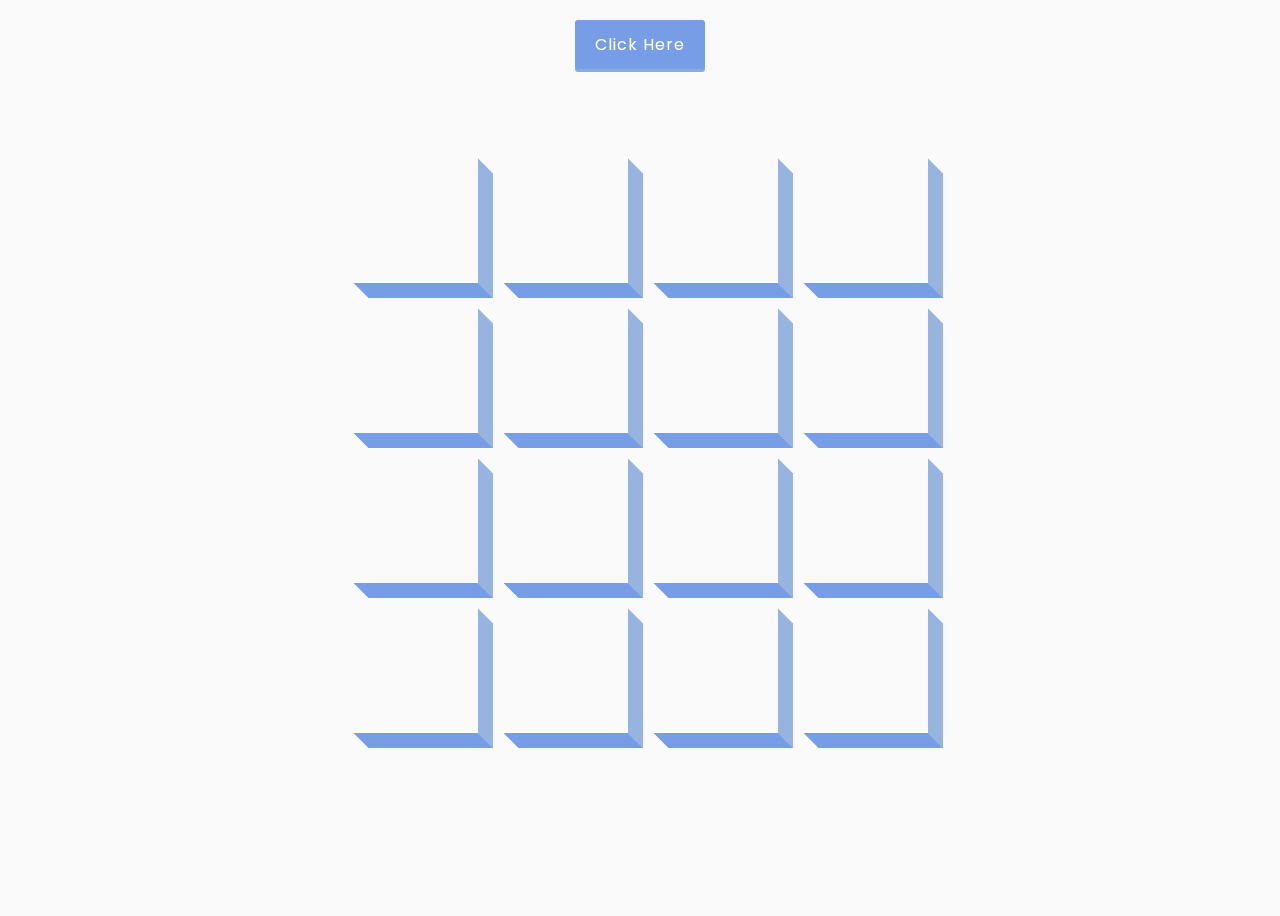
<file: 3d-background-boxes/index.html>
<!DOCTYPE html>
<html lang="en">
<head>
    <meta charset="UTF-8">
    <meta name="viewport" content="width=device-width, initial-scale=1.0">
<!--</link rel="stylesheet" href="https://cdnjs.cloudflare.com/ajax/libs/font-awesome/5.15.1/css/all.min.css" integrity="sha512-+4zCK9k+qNFUR5X+cKL9EIR+ZOhtIloNl9GIKS57V1MyNsYpYcUrUeQc9vNfzsWfV28IaLL3i96P9sdNyeRssA==" crossorigin="anonymous" />-->
    <link rel="stylesheet" href="style.css">
    <title>3D Boxes Background</title>
</head>
<body>
    <button id="btn" class="magic">Click Here</button>
    <div id="boxes" class="boxes big"></div>
    <script src="script.js"></script>    
</body>
</html>
</file>
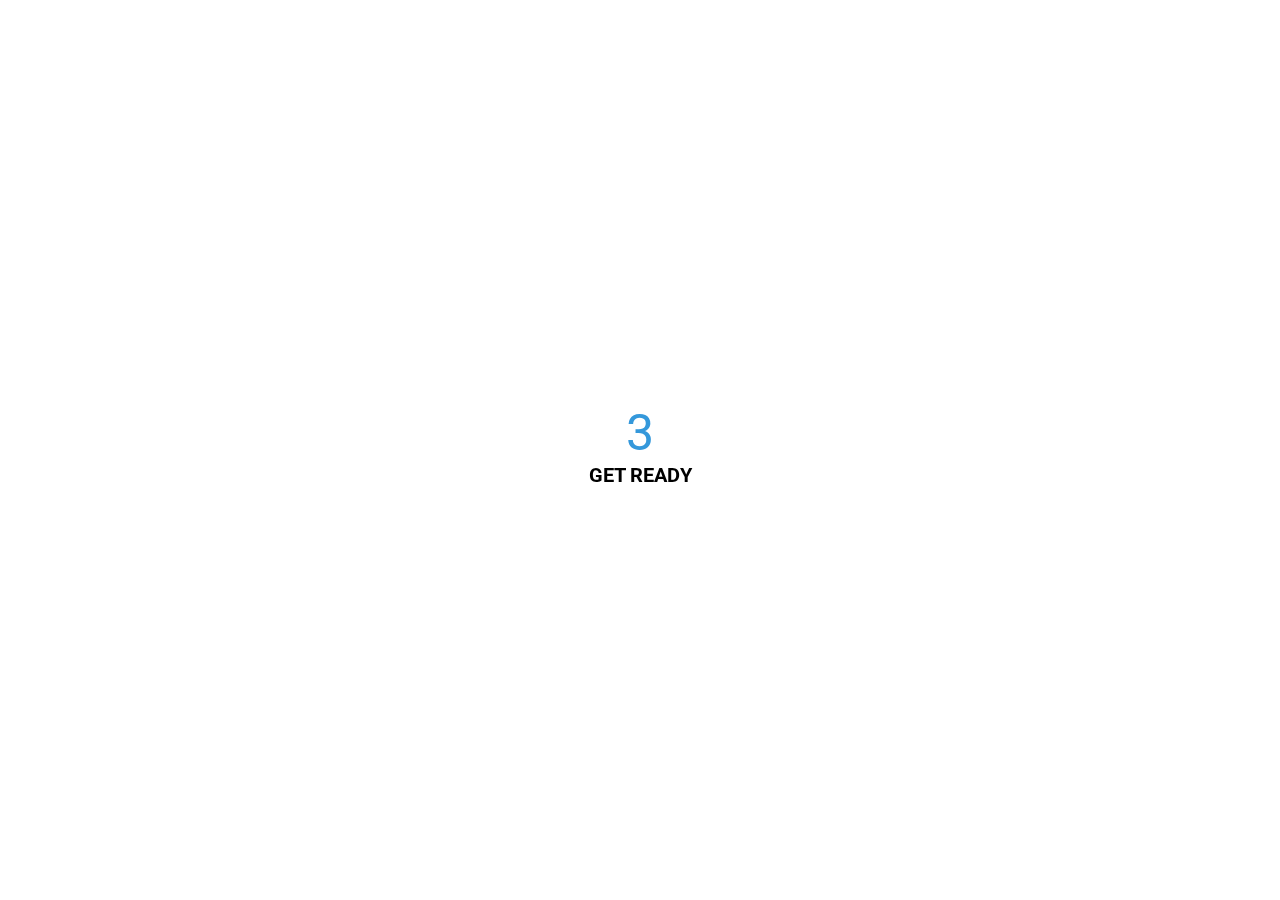
<file: animated-countdown/index.html>
<!DOCTYPE html>
<html lang="en">
<head>
    <meta charset="UTF-8">
    <meta name="viewport" content="width=device-width, initial-scale=1.0">
<!--</link rel="stylesheet" href="https://cdnjs.cloudflare.com/ajax/libs/font-awesome/5.15.1/css/all.min.css" integrity="sha512-+4zCK9k+qNFUR5X+cKL9EIR+ZOhtIloNl9GIKS57V1MyNsYpYcUrUeQc9vNfzsWfV28IaLL3i96P9sdNyeRssA==" crossorigin="anonymous" />-->
    <link rel="stylesheet" href="style.css">
    <title>Animated Countdown</title>
</head>
<body>
    <div class="counter">
        <div class="nums">
            <span class="in">3</span>
            <span>2</span>
            <span>1</span>
            <span>0</span>
        </div>
        <h4>Get Ready</h4>
    </div>
    <div class="final">
        <h1>GO</h1> 
        <button id="replay">Replay</button>
    </div>
    <script src="script.js"></script>    
</body>
</html>
</file>
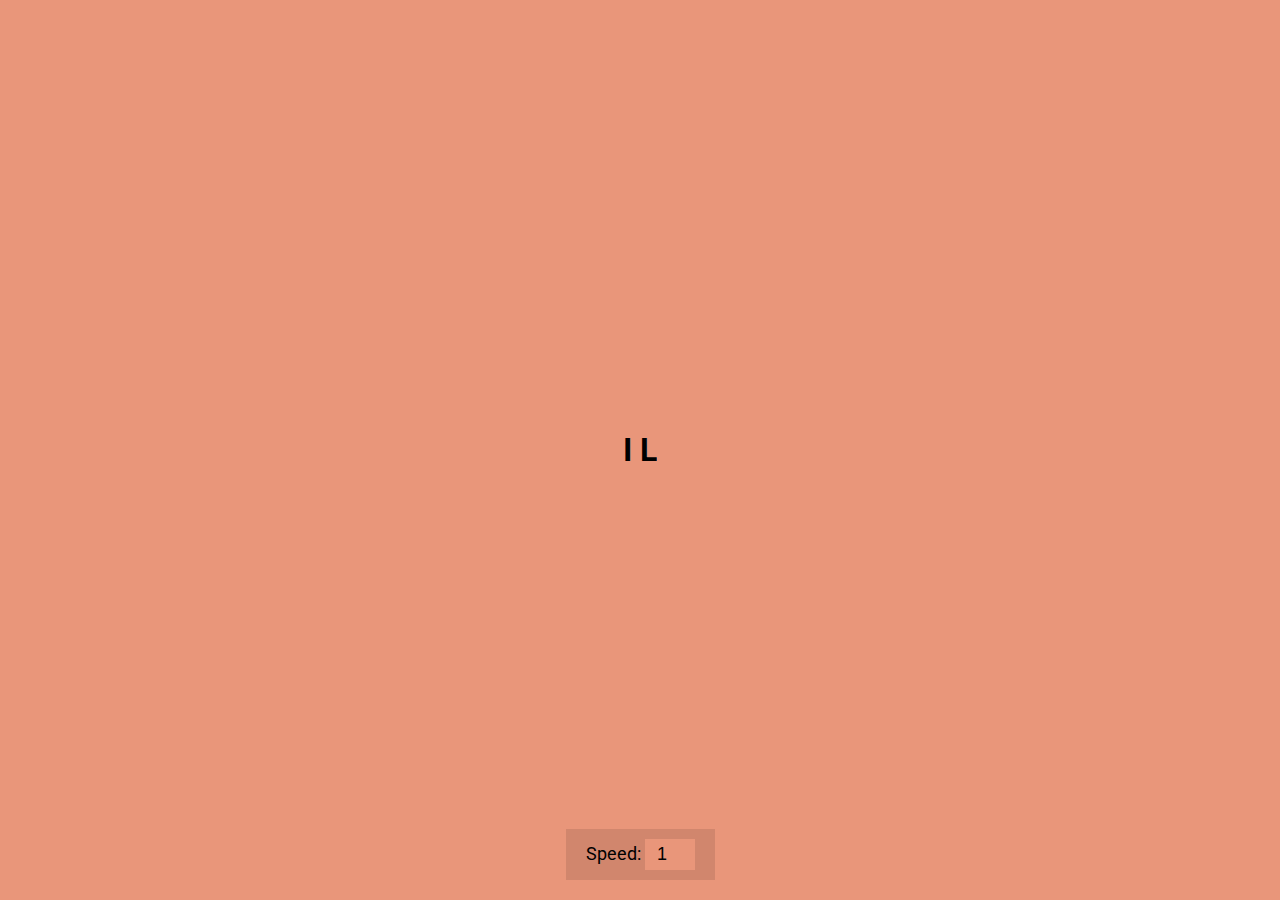
<file: auto-text-effect/index.html>
<!DOCTYPE html>
<html lang="en">
<head>
    <meta charset="UTF-8">
    <meta name="viewport" content="width=device-width, initial-scale=1.0">
<!--</link rel="stylesheet" href="https://cdnjs.cloudflare.com/ajax/libs/font-awesome/5.15.1/css/all.min.css" integrity="sha512-+4zCK9k+qNFUR5X+cKL9EIR+ZOhtIloNl9GIKS57V1MyNsYpYcUrUeQc9vNfzsWfV28IaLL3i96P9sdNyeRssA==" crossorigin="anonymous" />-->
    <link rel="stylesheet" href="style.css">
    <title>Auto Text Effect</title>
</head>
<body>
    <h1 id="text"></h1>

    <div>
        <label for="speed">Speed:</label>
        <input type="number" name="speed" id="speed" value="1" min="1" max="7" step="1">
    </div>
    <script src="script.js"></script>    
</body>
</html>
</file>
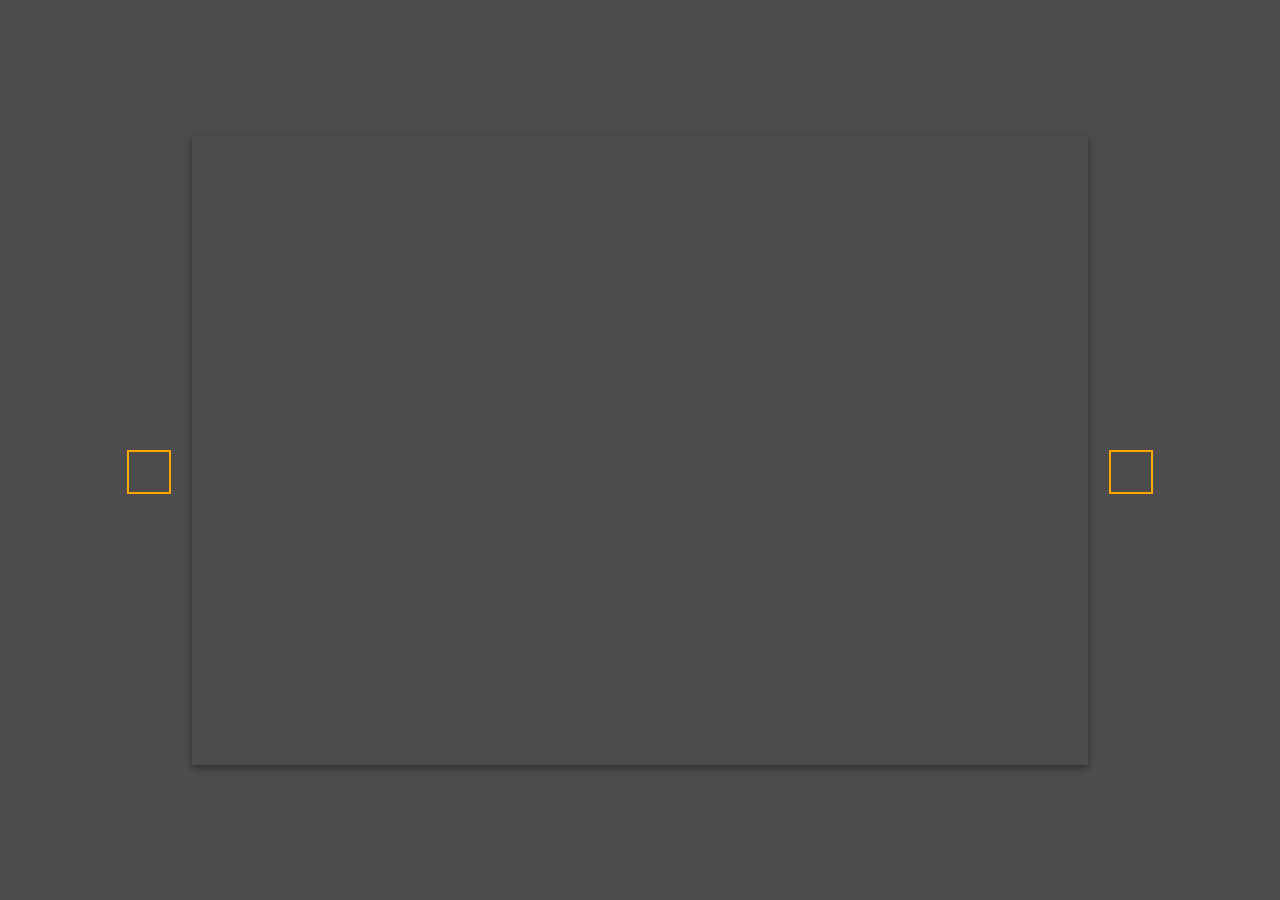
<file: background-slider/index.html>
<!DOCTYPE html>
<html lang="en">
<head>
    <meta charset="UTF-8">
    <meta name="viewport" content="width=device-width, initial-scale=1.0">
<link rel="stylesheet" href="https://cdnjs.cloudflare.com/ajax/libs/font-awesome/5.15.1/css/all.min.css" integrity="sha512-+4zCK9k+qNFUR5X+cKL9EIR+ZOhtIloNl9GIKS57V1MyNsYpYcUrUeQc9vNfzsWfV28IaLL3i96P9sdNyeRssA==" crossorigin="anonymous" />
    <link rel="stylesheet" href="style.css">
    <title>Background Slider</title>
</head>
<body>
    <div class="slider-container">
        <div class="slide active" style="background-image: url('https://images.unsplash.com/photo-1458229865435-7cbe781270e4?ixlib=rb-1.2.1&ixid=MXwxMjA3fDB8MHxwaG90by1wYWdlfHx8fGVufDB8fHw%3D&auto=format&fit=crop&w=1350&q=80');"></div>
        <div class="slide" style="background-image: url('https://images.unsplash.com/photo-1476293889456-abfb7492a29f?ixlib=rb-1.2.1&ixid=MXwxMjA3fDB8MHxwaG90by1wYWdlfHx8fGVufDB8fHw%3D&auto=format&fit=crop&w=750&q=80');"></div>
        <div class="slide" style="background-image: url('https://images.unsplash.com/photo-1428992858642-0908d119bd3e?ixlib=rb-1.2.1&ixid=MXwxMjA3fDB8MHxwaG90by1wYWdlfHx8fGVufDB8fHw%3D&auto=format&fit=crop&w=1334&q=80');"></div>
        <div class="slide" style="background-image: url('https://images.unsplash.com/photo-1438927544140-ca5e72fcd6c2?ixlib=rb-1.2.1&ixid=MXwxMjA3fDB8MHxwaG90by1wYWdlfHx8fGVufDB8fHw%3D&auto=format&fit=crop&w=1353&q=80');"></div>
        <div class="slide" style="background-image: url('https://images.unsplash.com/photo-1429979787503-f2d7d20550c8?ixid=MXwxMjA3fDB8MHxwaG90by1wYWdlfHx8fGVufDB8fHw%3D&ixlib=rb-1.2.1&auto=format&fit=crop&w=862&q=80');"></div>
        
        <button class="arrow left-arrow" id="left">
            <i class="fas fa-arrow-left"></i>
        </button>

        <button class="arrow right-arrow" id="right">
            <i class="fas fa-arrow-right"></i>
        </button>
    </div> 
    <script src="script.js"></script>    
</body>
</html>
</file>
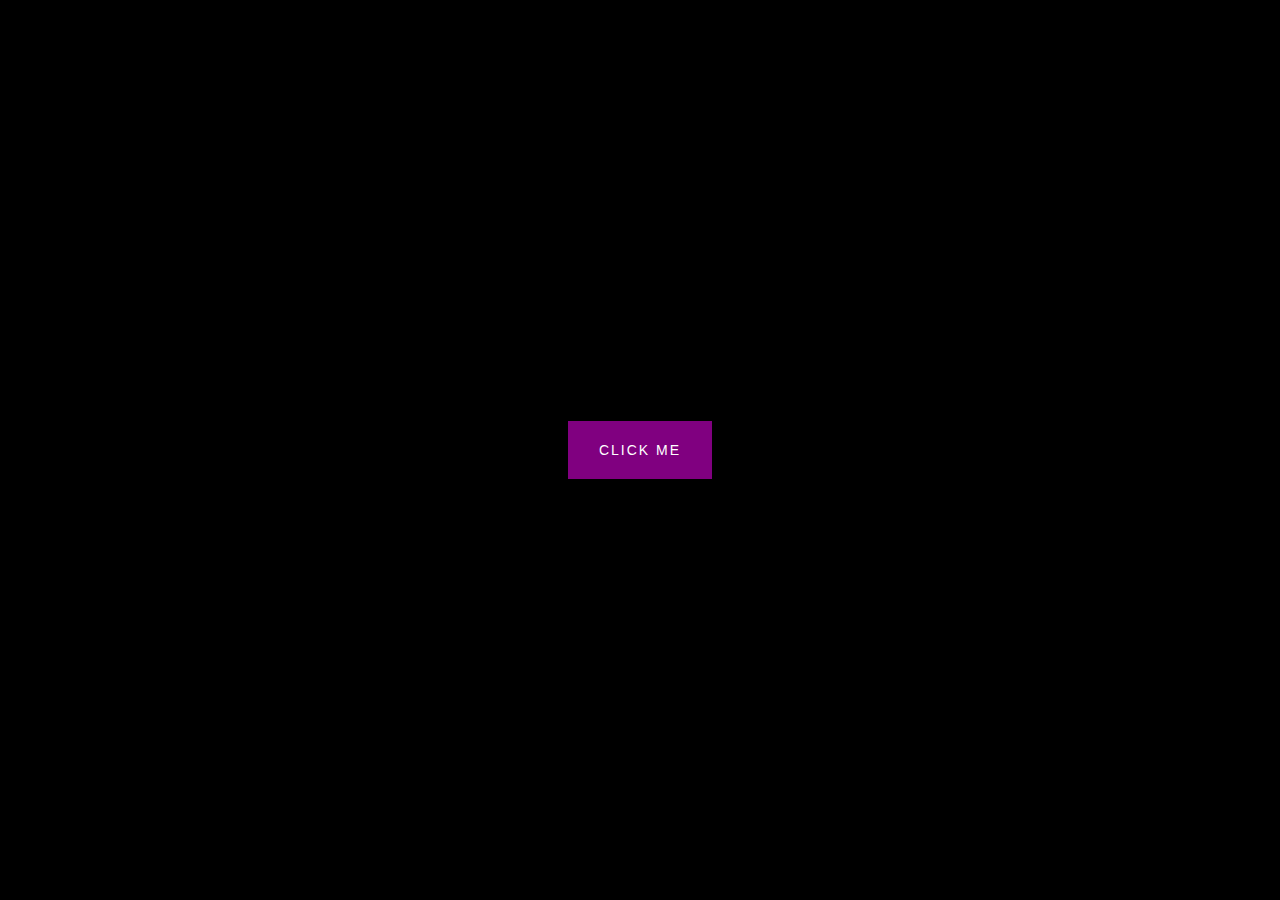
<file: button-ripple-effect/index.html>
<!DOCTYPE html>
<html lang="en">
<head>
    <meta charset="UTF-8">
    <meta name="viewport" content="width=device-width, initial-scale=1.0">
<!--</link rel="stylesheet" href="https://cdnjs.cloudflare.com/ajax/libs/font-awesome/5.15.1/css/all.min.css" integrity="sha512-+4zCK9k+qNFUR5X+cKL9EIR+ZOhtIloNl9GIKS57V1MyNsYpYcUrUeQc9vNfzsWfV28IaLL3i96P9sdNyeRssA==" crossorigin="anonymous" />-->
    <link rel="stylesheet" href="style.css">
    <title>Button Ripple Effect</title>
</head>
<body>
    <button class="ripple">Click Me</button>
    <script src="script.js"></script>    
</body>
</html>
</file>
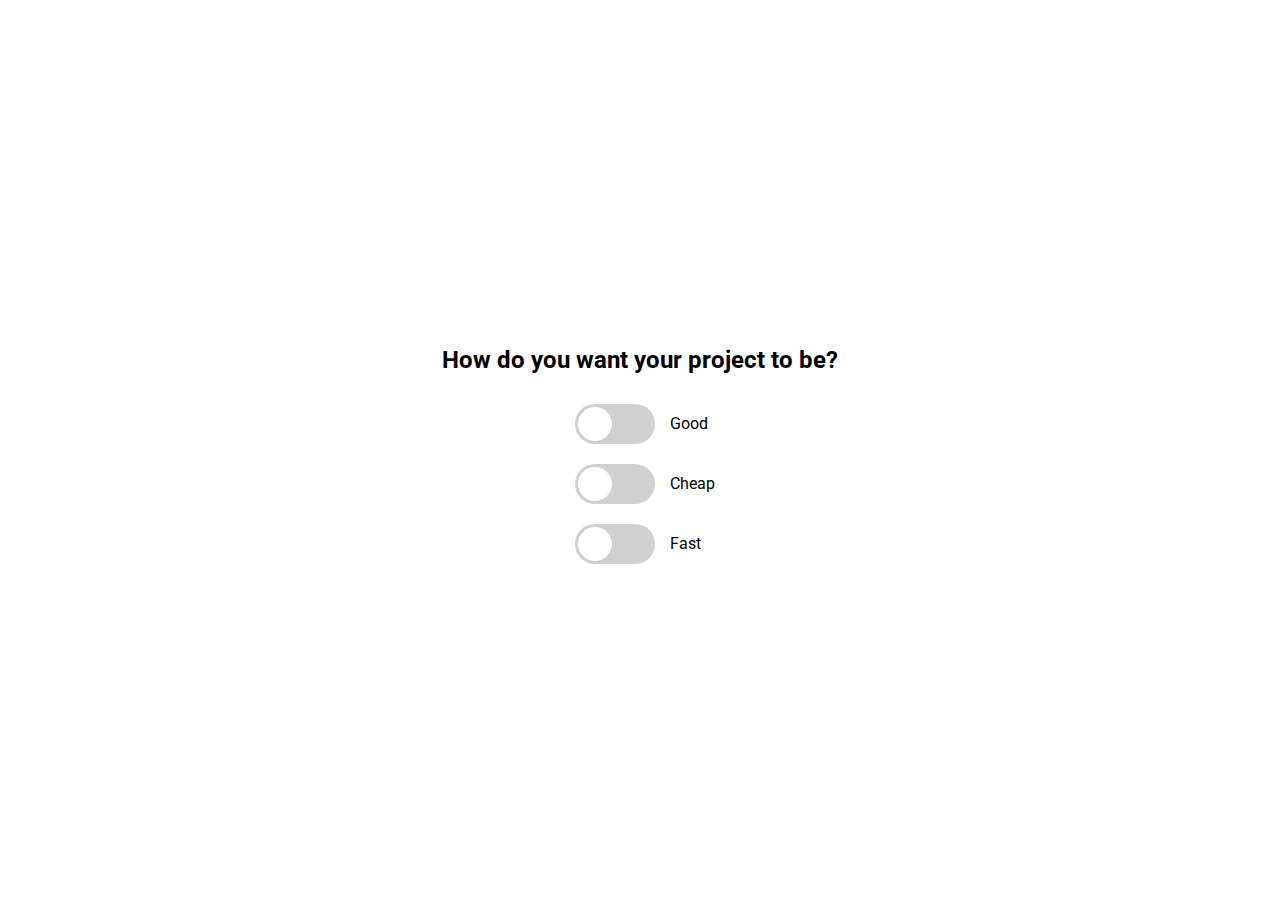
<file: checkboxes/index.html>
<!DOCTYPE html>
<html lang="en">
  <head>
    <meta charset="UTF-8" />
    <meta name="viewport" content="width=device-width, initial-scale=1.0" />
    <link rel="stylesheet" href="style.css" />
    <title>Good, Cheap, Fast</title>
  </head>
  <body>
    <h2>How do you want your project to be?</h2>
    <div class="toggle-container">
      <input type="checkbox" id="good" class="toggle">
      <label for="good" class="label">
        <div class="ball"></div>
      </label>
      <span>Good</span>
    </div>

    <div class="toggle-container">
      <input type="checkbox" id="cheap" class="toggle">
      <label for="cheap" class="label">
        <div class="ball"></div>
      </label>
      <span>Cheap</span>
    </div>

    <div class="toggle-container">
      <input type="checkbox" id="fast" class="toggle">
      <label for="fast" class="label">
        <div class="ball"></div>
      </label>
      <span>Fast</span>
    </div>
    <script src="script.js"></script>
  </body>
</html>
</file>
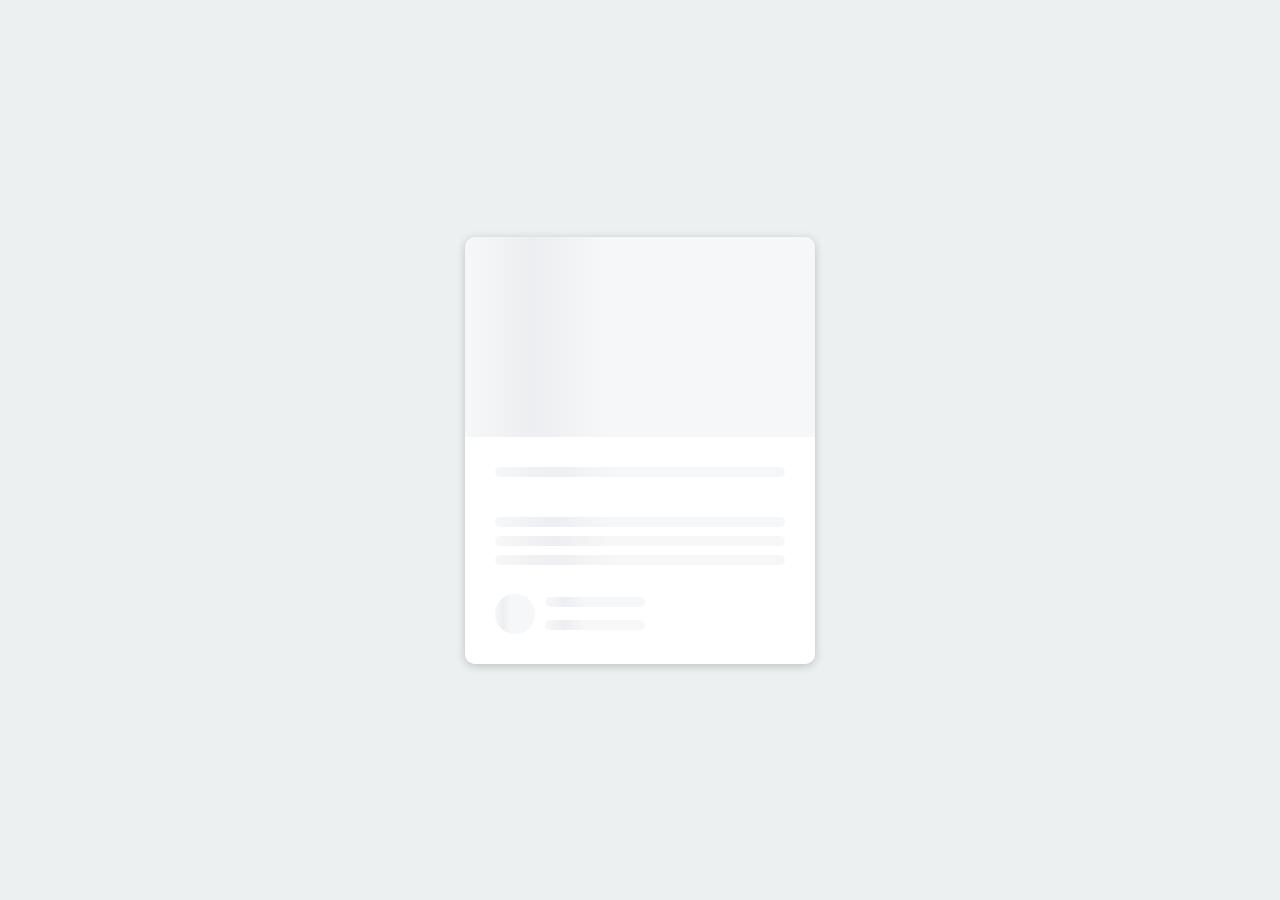
<file: content-placeholder/index.html>
<!DOCTYPE html>
<html lang="en">
<head>
    <meta charset="UTF-8">
    <meta name="viewport" content="width=device-width, initial-scale=1.0">
<!--</link rel="stylesheet" href="https://cdnjs.cloudflare.com/ajax/libs/font-awesome/5.15.1/css/all.min.css" integrity="sha512-+4zCK9k+qNFUR5X+cKL9EIR+ZOhtIloNl9GIKS57V1MyNsYpYcUrUeQc9vNfzsWfV28IaLL3i96P9sdNyeRssA==" crossorigin="anonymous" />-->
    <link rel="stylesheet" href="style.css">
    <title>Content Placeholder</title>
</head>
<body>
    <div class="card">
        <div class="card-header animated-bg" id="header">&nbsp;</div>
        <div class="card-content">
            <h3 class="card-title animated-bg animated-bg-text" id="title">&nbsp;</h3>
            <p class="card-excerpt" id="excerpt">
                &nbsp;
                <span class="animated-bg animated-bg-text">&nbsp;</span>
                <span class="animated-bg animated-bg-text">&nbsp;</span>
                <span class="animated-bg animated-bg-text">&nbsp;</span>
            </p>
            <div class="author">
                <div class="profile-img animated-bg" id="profile_img">
                    &nbsp;
                </div>
                <div class="author-info">
                    <strong class="animated-bg animated-bg-text" id="name">&nbsp;</strong>
                    <small class="animated-bg animated-bg-text" id="date">&nbsp;</small>

                </div>
            </div>
        </div>
    </div>
    
    <script src="script.js"></script>    
</body>
</html>
</file>
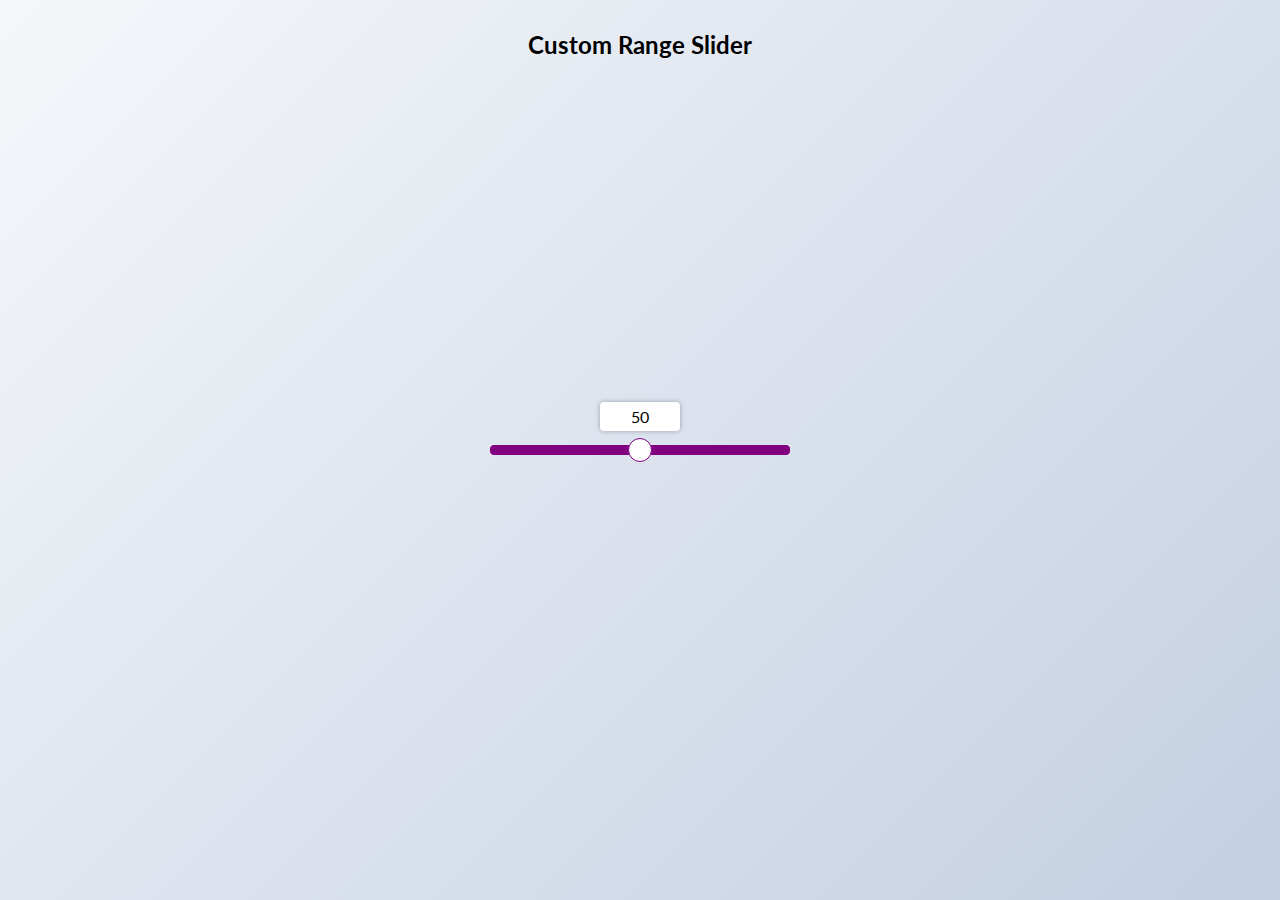
<file: custom-range-slider/index.html>
<!DOCTYPE html>
<html lang="en">
<head>
    <meta charset="UTF-8">
    <meta name="viewport" content="width=device-width, initial-scale=1.0">
<!--</link rel="stylesheet" href="https://cdnjs.cloudflare.com/ajax/libs/font-awesome/5.15.1/css/all.min.css" integrity="sha512-+4zCK9k+qNFUR5X+cKL9EIR+ZOhtIloNl9GIKS57V1MyNsYpYcUrUeQc9vNfzsWfV28IaLL3i96P9sdNyeRssA==" crossorigin="anonymous" />-->
    <link rel="stylesheet" href="style.css">
    <title>Custom Range Slider</title>
</head>
<body>
    <h2>Custom Range Slider</h2>
    <div class="range-container">
        <input type="range" id="range" min="0" max="100">
        <label for="range">50</label>
    </div>

    <script src="script.js"></script>    
</body>
</html>
</file>
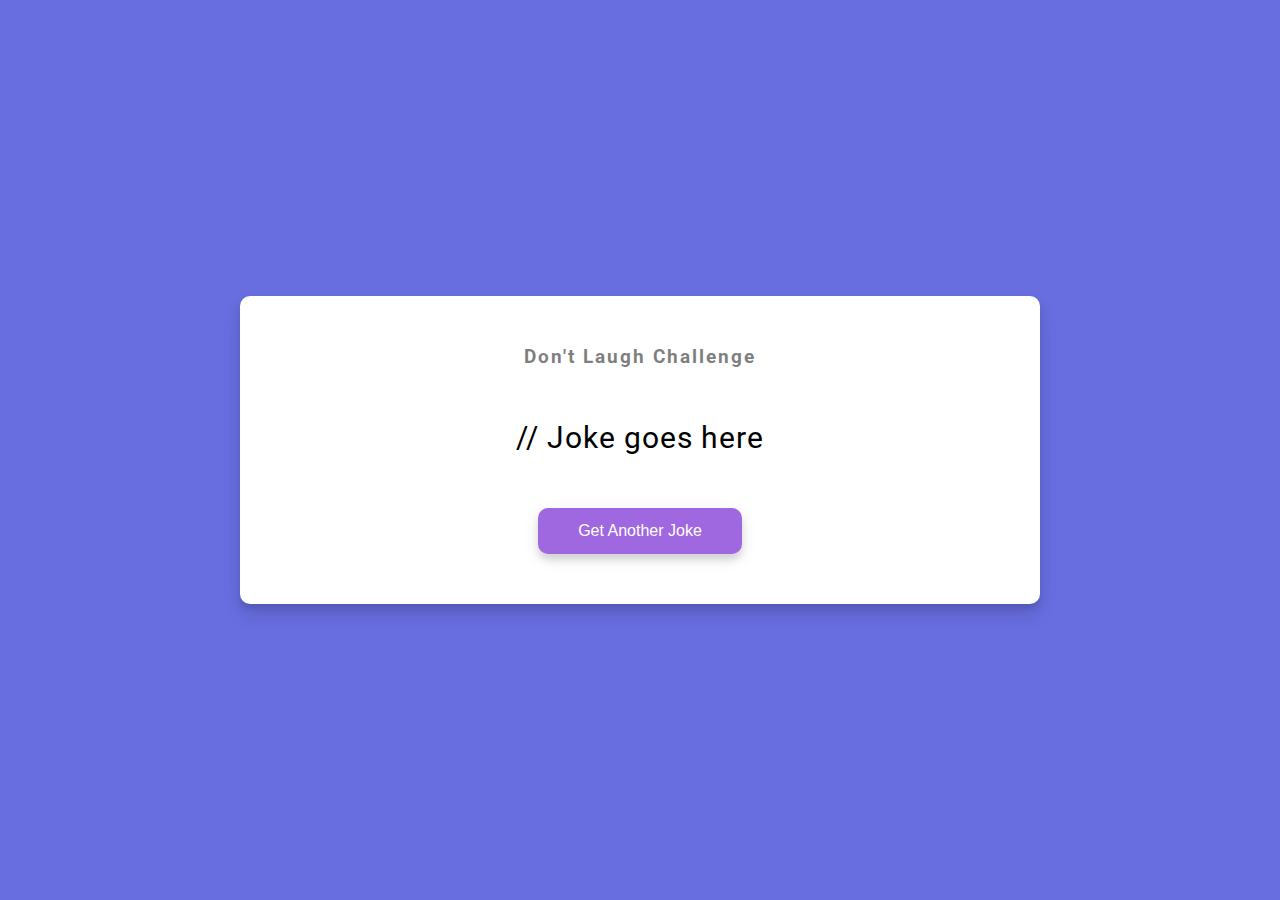
<file: dad-jokes/index.html>
<!DOCTYPE html>
<html lang="en">
<head>
    <meta charset="UTF-8">
    <meta name="viewport" content="width=device-width, initial-scale=1.0">
<!--</link rel="stylesheet" href="https://cdnjs.cloudflare.com/ajax/libs/font-awesome/5.15.1/css/all.min.css" integrity="sha512-+4zCK9k+qNFUR5X+cKL9EIR+ZOhtIloNl9GIKS57V1MyNsYpYcUrUeQc9vNfzsWfV28IaLL3i96P9sdNyeRssA==" crossorigin="anonymous" />-->
    <link rel="stylesheet" href="style.css">
    <title>Dad Jokes</title>
</head>
<body>
    <div class="container">
        <h3>Don't Laugh Challenge</h3>
        <div id="joke" class="joke"> // Joke goes here</div>
        <button id="jokeBtn" class="btn">Get Another Joke</button>
    </div>
    <script src="script.js"></script>    
</body>
</html>
</file>
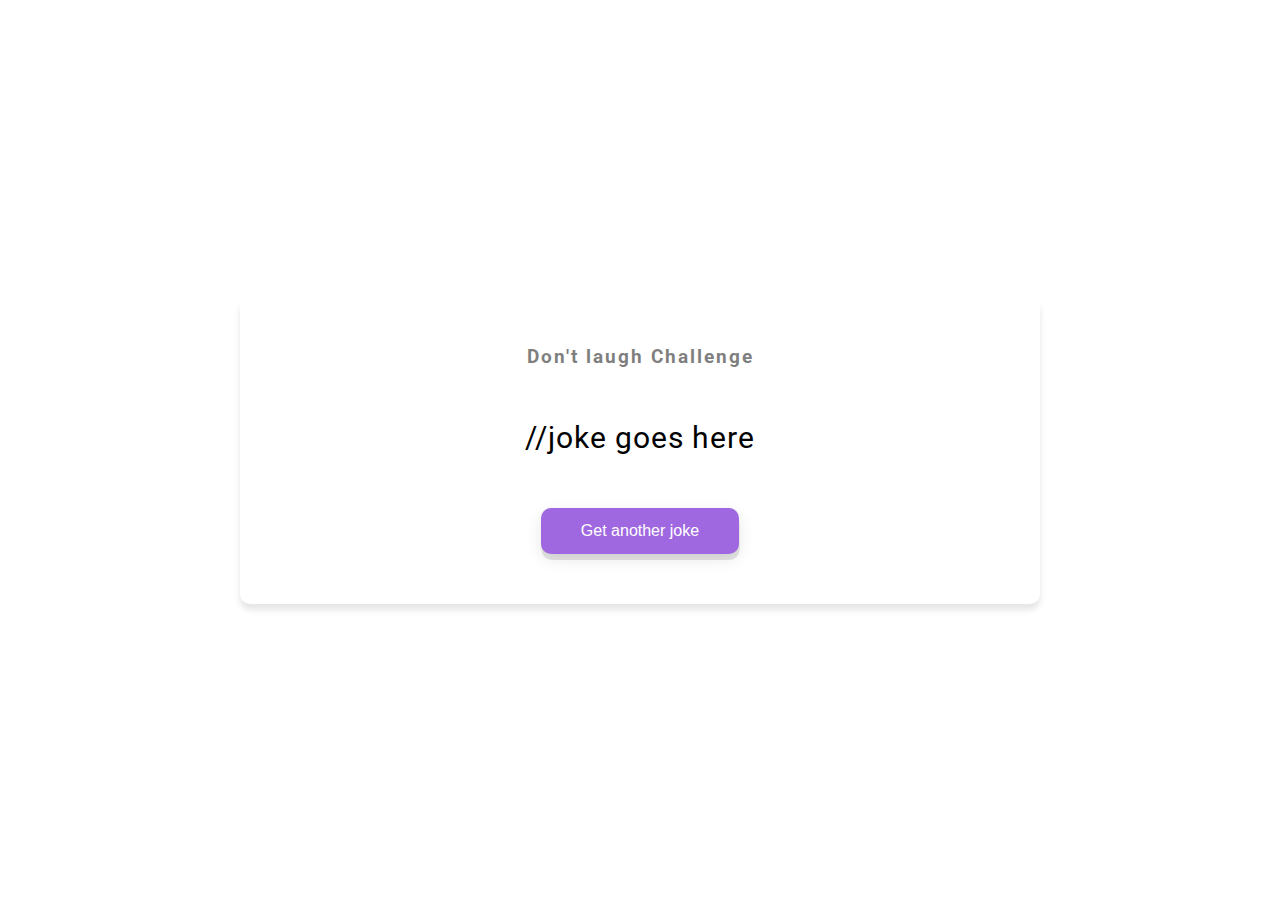
<file: daddy jokes/index.html>
<!DOCTYPE html>
<html lang="en">
<head>
    <meta charset="UTF-8">
    <meta http-equiv="X-UA-Compatible" content="IE=edge">
    <meta name="viewport" content="width=device-width, initial-scale=1.0">
    <link rel="stylesheet" href="style.css">
    <title>Daddy jokes</title>
</head>
<body>
<div class="container">
    <h3>Don't laugh Challenge</h3>
    <div id="joke" class="joke">
        //joke goes here
    </div>
    <button id="jokeBtn" class="btn">Get another joke</button>
</div>
    <script src="script.js"></script>
</body>


</html>
</file>
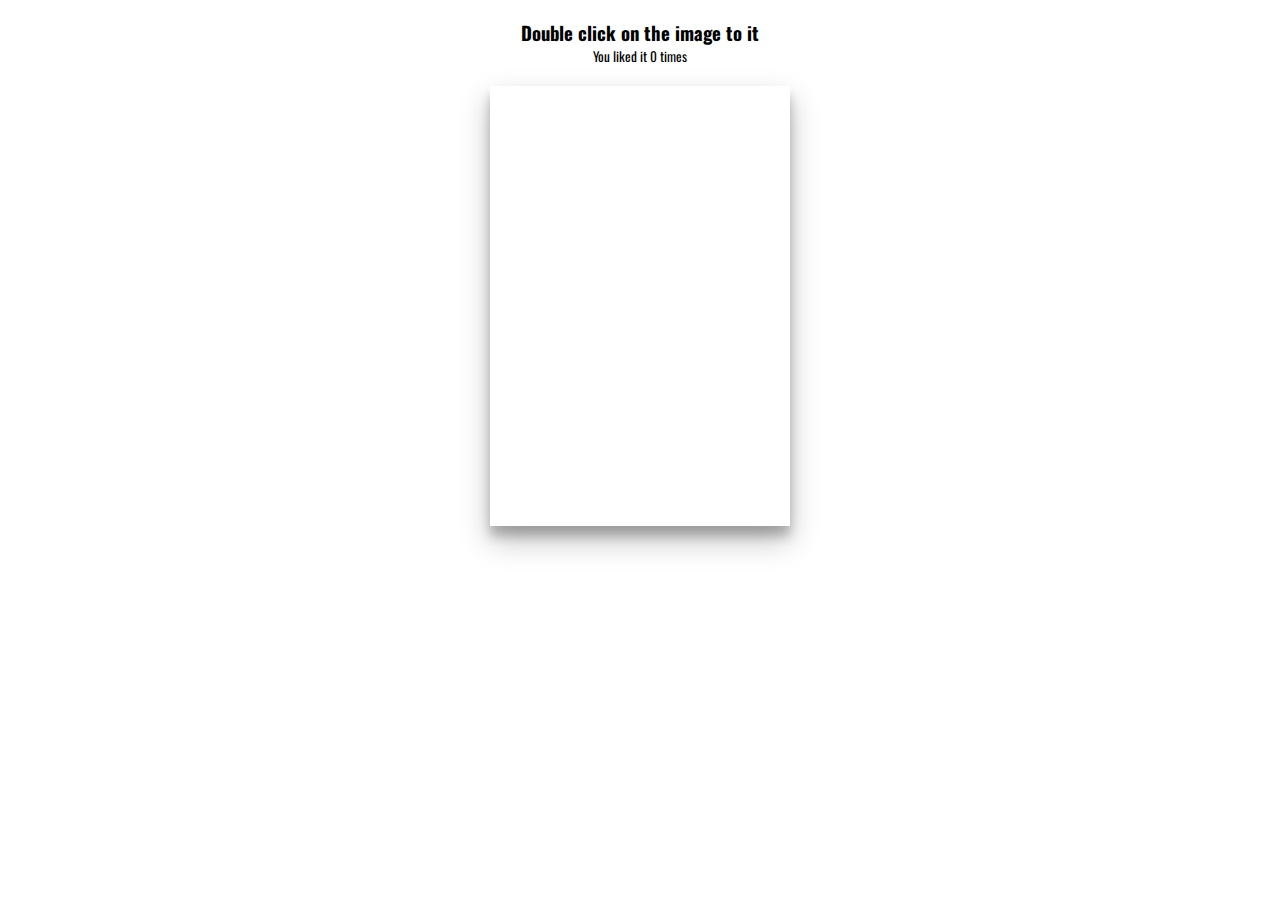
<file: double-heart-click/index.html>
<!DOCTYPE html>
<html lang="en">
<head>
    <meta charset="UTF-8">
    <meta name="viewport" content="width=device-width, initial-scale=1.0">
<link rel="stylesheet" href="https://cdnjs.cloudflare.com/ajax/libs/font-awesome/5.15.1/css/all.min.css" integrity="sha512-+4zCK9k+qNFUR5X+cKL9EIR+ZOhtIloNl9GIKS57V1MyNsYpYcUrUeQc9vNfzsWfV28IaLL3i96P9sdNyeRssA==" crossorigin="anonymous" />
    <link rel="stylesheet" href="style.css">
    <title>Double Click Heart</title>
</head>
<body>
    <h3>Double click on the image to <i class="fas fa-heart"></i> it</h3>
    <small>You liked it <span id="times">0</span> times</small>

    <div class="loveMe"></div>
    
    <script src="script.js"></script>    
</body>
</html>
</file>
<file: 3d-background-boxes/style.css>
@import url('https://fonts.googleapis.com/css2?family=Roboto:wght@400;700&display=swap');
@import url('https://fonts.googleapis.com/css2?family=Poppins&display=swap');

* {
  box-sizing: border-box;
}

body {
  background-color: #fafafa;
  font-family: 'Roboto', sans-serif;
  display: flex;
  flex-direction: column;
  align-items: center;
  justify-content: center;
  height: 100vh;
  overflow: hidden;
}

.magic {
  background-color: #769de6;
  color: #fff;
  font-family: 'Poppins', sans-serif;
  border: 0;
  border-radius: 3px;
  font-size: 16px;
  padding: 12px 20px;
  cursor: pointer;
  position: fixed;
  top: 20px;
  letter-spacing: 1px;
  box-shadow: 0 3px rgba(15, 95, 201, 0.5);
  z-index: 100;
}

.magic:focus {
  outline: none;
}

.magic:active {
  box-shadow: none;
  transform: translateY(2px);
}

.boxes {
  display: flex;
  flex-wrap: wrap;
  height: 500px;
  width: 500px;
  justify-content: space-around;
  position: relative;
  transition: 0.4s ease;
}

.boxes.big {
  width: 600px;
  height: 600px;
}

.boxes.big .box {
  transform: rotateZ(360deg);
}

.box {
  background-image: url('https://media.giphy.com/media/yALcFbrKshfoY/giphy.gif');
  background-repeat: no-repeat;
  background-size: 500px 500px;
  position: relative;
  height: 125px;
  width: 125px;
  transition: 0.4s ease;
}

.box::after {
  content: '';
  background-color: #97b4e0;
  position: absolute;
  top: 8px;
  right: -15px;
  height: 100%;
  width: 15px;
  transform: skewY(45deg);
}

.box::before {
  content: '';
  background-color: #769de6;
  position: absolute;
  bottom: -15px;
  left: 8px;
  width: 100%;
  height: 15px;
  transform: skewX(45deg);
}
</file>
<file: animated-countdown/style.css>
@import url('https://fonts.googleapis.com/css2?family=Roboto:wght@400;700&display=swap');

* {
  box-sizing: border-box;
}

body {
  font-family: 'Roboto', sans-serif;
  margin: 0;
  height: 100vh;
  overflow: hidden;
}

h4 {
  font-size: 20px;
  margin: 5px;
  text-transform: uppercase;
}

button {
  background-color: #3498db;
  color: #000;
  font-size: 18px;
  font-weight: bold;
  border-radius: 5px;
  border: 5px;
  padding: 10px;
  cursor: pointer;
}

button:focus {
  outline: none;
}
button:active {
  transform: scale(0.98);
}

.counter {
  position: fixed;
  top: 50%;
  left: 50%;
  transform: translate(-50%, -50%);
  text-align: center;
}

.counter.hide {
  transform: translate(-50%, -50%) scale(0);
  animation: hide 0.2s ease-out;
}

@keyframes hide {
  0% {
    transform: translate(-50%, -50%) scale(1);
  }

  100% {
    transform: translate(-50%, -50%) scale(0);
  }
}

.final {
  position: fixed;
  top: 50%;
  left: 50%;
  transform: translate(-50%, -50%) scale(0);
  text-align: center;
}

.final.show {
  transform: translate(-50%, -50%) scale(1);
  animation: show 0.2s ease-out;
}

@keyframes show {
  0% {
    transform: translate(-50%, -50%) scale(0);
  }

  30% {
    transform: translate(-50%, -50%) scale(1.4);
  }

  100% {
    transform: translate(-50%, -50%) scale(1);
  }
}

.nums {
  color: #3498db;
  font-size: 50px;
  position: relative;
  overflow: hidden;
  width: 250px;
  height: 50px;
}

.nums span {
  position: absolute;
  top: 50%;
  left: 50%;
  transform: translate(-50%, -50%) rotate(120deg);
  transform-origin: bottom center;
}

.nums span.in {
  transform: translate(-50%, -50%) rotate(0deg);
  animation: goIn 0.5s ease-in-out;
}

.nums span.out {
  animation: goOut 0.5s ease-in-out;
}

@keyframes goIn {
  0% {
    transform: translate(-50%, -50%) rotate(120deg);
  }

  30% {
    transform: translate(-50%, -50%) rotate(-20deg);
  }

  60% {
    transform: translate(-50%, -50%) rotate(10deg);
  }

  100% {
    transform: translate(-50%, -50%) rotate(0deg);
  }
}

@keyframes goOut {
  0% {
    transform: translate(-50%, -50%) rotate(0deg);
  }

  60% {
    transform: translate(-50%, -50%) rotate(20deg);
  }

  100% {
    transform: translate(-50%, -50%) rotate(-120deg);
  }
}
</file>
<file: auto-text-effect/style.css>
@import url('https://fonts.googleapis.com/css2?family=Roboto:wght@400;700&display=swap');

* {
  box-sizing: border-box;
}

body {
  background-color: darksalmon;
  font-family: 'Roboto', sans-serif;
  display: flex;
  flex-direction: column;
  align-items: center;
  justify-content: center;
  height: 100vh;
  overflow: hidden;
  margin: 0;
}

div {
  position: absolute;
  bottom: 20px;
  background: rgba(0, 0, 0, 0.1);
  padding: 10px 20px;
  font-size: 18px;
}

input {
  width: 50px;
  padding: 5px;
  font-size: 18px;
  background-color: darksalmon;
  border: none;
  text-align: center;
}

input:focus {
  outline: none;
}
</file>
<file: background-slider/style.css>
@import url('https://fonts.googleapis.com/css2?family=Roboto:wght@400;700&display=swap');

* {
  box-sizing: border-box;
}

body {
  font-family: 'Roboto', sans-serif;
  display: flex;
  flex-direction: column;
  align-items: center;
  justify-content: center;
  height: 100vh;
  overflow: hidden;
  margin: 0;
  background-position: center center;
  background-size: cover;
  transition: 0.4s;
}

body::before {
  content: '';
  position: absolute;
  top: 0;
  left: 0;
  width: 100%;
  height: 100vh;
  background-color: rgba(0, 0, 0, 0.7);
  z-index: -1;
}

.slider-container {
  box-shadow: 0 3px 6px rgba(0, 0, 0, 0.16), 0 3px 6px rgba(0, 0, 0, 0.23);
  height: 70vh;
  width: 70vw;
  position: relative;
  overflow: hidden;
}

.slide {
  opacity: 0;
  height: 100vh;
  width: 100vw;
  background-position: center center;
  background-size: cover;
  position: absolute;
  top: -15vh;
  left: -15vw;
  transition: 0.4s ease;
  z-index: 1;
}

.slide.active {
  opacity: 1;
}

.arrow {
  position: fixed;
  background-color: transparent;
  color: #fff;
  padding: 20px;
  font-size: 30px;
  border: 2px solid orange;
  top: 50%;
  transform: tralateY(-50%);
  cursor: pointer;
}

.arrow::focus {
  outline: 0;
}

.left-arrow {
  left: calc(15vw - 65px);
}

.right-arrow {
  right: calc(15vw - 65px);
}
</file>
<file: button-ripple-effect/style.css>
@import url('https://fonts.googleapis.com/css2?family=Roboto:wght@400;700&display=swap');

* {
  box-sizing: border-box;
}

body {
  background-color: #000;
  font-family: 'Roboto', sans-serif;
  display: flex;
  flex-direction: column;
  align-items: center;
  justify-content: center;
  height: 100vh;
  overflow: hidden;
  margin: 0;
}

button {
  background-color: purple;
  color: #fff;
  border: 1px purple solid;
  font-size: 14px;
  text-transform: uppercase;
  letter-spacing: 2px;
  padding: 20px 30px;
  overflow: hidden;
  margin: 10px 0;
  position: relative;
}

button:focus {
  outline: none;
}

button .circle {
  position: absolute;
  background-color: #fff;
  width: 100px;
  height: 100px;
  border-radius: 50%;
  transform: translate(-50%, -50%) scale(0);
  animation: scale 0.5s ease-out;
}

@keyframes scale {
  to {
    transform: translate(-50%, -50%) scale(3);
    opacity: 0;
  }
}
</file>
<file: checkboxes/style.css>
@import url('https://fonts.googleapis.com/css2?family=Roboto:wght@400;700&display=swap');

* {
  box-sizing: border-box;
}

body {
  font-family: 'Roboto', sans-serif;
  display: flex;
  flex-direction: column;
  align-items: center;
  justify-content: center;
  height: 100vh;
  overflow: hidden;
  margin: 0;
}

.toggle-container {
  display: flex;
  align-items: center;
  margin: 10px 0;
  width: 200px;
}

.toggle {
  visibility: hidden;
}

.label {
  position: relative;
  background-color: #d0d0d0;
  border-radius: 50px;
  cursor: pointer;
  display: inline-block;
  margin: 0 15px 0;
  width: 80px;
  height: 40px;
}

.toggle:checked + .label {
  background-color: #8e44ad;
}

.ball {
  background: #fff;
  height: 34px;
  width: 34px;
  border-radius: 50%;
  position: absolute;
  top: 3px;
  left: 3px;
  align-items: center;
  justify-content: center;
  animation: slideOff 0.3s linear forwards;
}

.toggle:checked + .label .ball {
  animation: slideOn 0.3s linear forwards;
}

@keyframes slideOn {
  0% {
    transform: translateX(0) scale(1);
  }
  50% {
    transform: translateX(20px) scale(1.2);
  }
  100% {
    transform: translateX(40px) scale(1);
  }
}

@keyframes slideOff {
  0% {
    transform: translateX(40px) scale(1);
  }
  50% {
    transform: translateX(20px) scale(1.2);
  }
  100% {
    transform: translateX(0) scale(1);
  }
}
</file>
<file: content-placeholder/style.css>
@import url('https://fonts.googleapis.com/css2?family=Roboto:wght@400;700&display=swap');

* {
  box-sizing: border-box;
}

body {
  background-color: #ecf0f1;
  font-family: 'Roboto', sans-serif;
  display: flex;
  align-items: center;
  justify-content: center;
  height: 100vh;
  overflow: hidden;
  margin: 0;
}

img {
  max-width: 100%;
}

.card {
  box-shadow: 0 2px 10px rgba(0, 0, 0, 0.2);
  border-radius: 10px;
  overflow: hidden;
  width: 350px;
}

.card-header {
  height: 200px;
}

.card-header img {
  object-fit: cover;
  height: 100%;
  width: 100%;
}

.card-content {
  background-color: #fff;
  padding: 30px;
}

.card-title {
  height: 20px;
  margin: 0;
}

.card-excerpt {
  color: #777;
  margin: 10px 0 20px;
}

.author {
  display: flex;
}

.profile-img {
  border-radius: 50%;
  overflow: hidden;
  height: 40px;
  width: 40px;
}

.author-info {
  display: flex;
  flex-direction: column;
  justify-content: space-around;
  margin-left: 10px;
  width: 100px;
}

.author-info small {
  color: #aaa;
  margin-top: 5px;
}

.animated-bg {
  background-image: linear-gradient(
    to right,
    #f6f7f8 0%,
    #edeef1 10%,
    #f6f7f8 20%,
    #f6f7f8 100%
  );
  background-size: 200% 100%;
  animation: bgPos 1s linear infinite;
}

.animated-bg-text {
  border-radius: 50px;
  display: inline-block;
  margin: 0;
  height: 10px;
  width: 100%;
}

@keyframes bgPos {
  0% {
    background-position: 50% 0;
  }

  100% {
    background-position: -150% 0;
  }
}
</file>
<file: custom-range-slider/style.css>
@import url('https://fonts.googleapis.com/css?family=Lato&display=swap');

* {
  box-sizing: border-box;
}

body {
  background-image: linear-gradient(135deg, #f5f7fa 0%, #c3cfe2);
  font-family: 'Lato', sans-serif;
  display: flex;
  flex-direction: column;
  align-items: center;
  justify-content: center;
  height: 100vh;
  overflow: hidden;
  margin: 0;
}

h2 {
  position: absolute;
  top: 10px;
}

.range-container {
  position: relative;
}

input[type='range'] {
  width: 300px;
  margin: 18px 0;
  -webkit-appearance: none;
}

input[type='range']:focus {
  outline: none;
}

input[type='range'] + label {
  background-color: #fff;
  position: absolute;
  top: -25px;
  left: 110px;
  width: 80px;
  padding: 5px 0;
  text-align: center;
  border-radius: 4px;
  box-shadow: 0 0 5px rgba(0, 0, 0, 0.3);
}

/* Chrome & Safari */

input[type='range']::-webkit-slider-runnable-track {
  background: purple;
  border-radius: 4px;
  width: 100%;
  height: 10px;
  cursor: pointer;
}

input[type='range']::-webkit-slider-thumb {
  -webkit-appearance: none;
  height: 24px;
  width: 24px;
  background: #fff;
  border-radius: 50%;
  border: 1px solid purple;
  margin-top: -7px;
  cursor: pointer;
}

/* Firefox */

input[type='range']::-moz-range-track {
  background: purple;
  border-radius: 4px;
  width: 100%;
  height: 12px;
  cursor: pointer;
}

input[type='range']::-moz-range-thumb {
  -webkit-appearance: none;
  height: 24px;
  width: 24px;
  background: #fff;
  border-radius: 50%;
  border: 1px solid purple;
  margin-top: -7px;
  cursor: pointer;
}

input[type='range']::-ms-track {
  background: purple;
  border-radius: 4px;
  width: 100%;
  height: 12px;
  cursor: pointer;
}

/* IE */

input[type='range']::-ms-thumb {
  -webkit-appearance: none;
  height: 24px;
  width: 24px;
  background: #fff;
  border-radius: 50%;
  border: 1px solid purple;
  margin-top: -7px;
  cursor: pointer;
}
</file>
<file: dad-jokes/style.css>
@import url('https://fonts.googleapis.com/css2?family=Roboto:wght@400;700&display=swap');

* {
  box-sizing: border-box;
}

body {
  background-color: #686de0;
  font-family: 'Roboto', sans-serif;
  display: flex;
  flex-direction: column;
  align-items: center;
  justify-content: center;
  height: 100vh;
  overflow: hidden;
  margin: 0;
  padding: 20px;
}

.container {
  background-color: #fff;
  border-radius: 10px;
  box-shadow: 0 10px 20px rgba(0, 0, 0, 0.1), 0 6px 6px rgba(0, 0, 0, 0.1);
  padding: 50px 20px;
  text-align: center;
  max-width: 100%;
  width: 800px;
}

h3 {
  margin: 0;
  opacity: 0.5;
  letter-spacing: 2px;
}

.joke {
  font-size: 30px;
  letter-spacing: 1px;
  line-height: 40px;
  margin: 50px auto;
  max-width: 600px;
}

.btn {
  background-color: #9f68e0;
  color: #fff;
  border: 0;
  border-radius: 10px;
  box-shadow: 0 5px 15px rgba(0, 0, 0, 0.1), 0 6px 6px rgba(0, 0, 0, 0.1);
  padding: 14px 40px;
  font-size: 16px;
  cursor: pointer;
}

.btn:active {
  transform: scale(0.98);
}

.btn:focus {
  outline: 0;
}
</file>
<file: daddy jokes/style.css>
@import url('https://fonts.googleapis.com/css?family=Roboto:wght@400;700&display=swap');


*{
    box-sizing: border-box;
}


body {
    font-family: 'Roboto', sans-serif;
    display: flex;
    flex-direction: column;
    align-items: center;
    justify-content: center;
    height: 100vh;
    overflow: hidden;
    margin: 0;
    padding: 20px;
}

.container {
     background-color: #fff;
     border-radius: 10px;
     box-shadow: 0 10px 20px rgba(0, 0, 0, 0), 0 6px 6px
     rgba(0, 0, 0, 0.1);
     padding: 50px 20px;
     text-align: center;
     max-width: 100%;
     width: 800px;
}

h3{
    margin: 0;
    opacity: 0.5;
    letter-spacing: 2px;
}

.joke {
    font-size: 30px;
    letter-spacing: 1px;
    line-height: 40px;
    margin: 50px auto;
    max-width: 600px;
}

.btn{
    background-color: #9f68e0;
    color: #fff;
    border: 0;
    border-radius: 10px;
    box-shadow: 0 5px 15px rgba(0, 0, 0, 0.1), 0.6px 6px
    rgba(0, 0, 0, 0.1);
    padding: 14px 40px;
    font-size: 16px;
    cursor: pointer;
}

.btn:active {
    transform: scale(0.98);
}
.btn:focus {
    outline: 0;
}
</file>
<file: double-heart-click/style.css>
@import url('https://fonts.googleapis.com/css?family=Oswald');

* {
  box-sizing: border-box;
}

body {
  font-family: 'Oswald', sans-serif;
  text-align: center;
  overflow: hidden;
  margin: 0;
}

h3 {
  margin-bottom: 0;
  text-align: center;
}

small {
  display: block;
  margin-bottom: 20px;
  text-align: center;
}

.fa-heart {
  color: red;
}

.loveMe {
  height: 440px;
  width: 300px;
  background: url('https://images.pexels.com/photos/96428/pexels-photo-96428.jpeg?auto=compress&cs=tinysrgb&dpr=2&h=650&w=940')
    no-repeat center center/cover;
  margin: auto;
  cursor: pointer;
  max-width: 100%;
  position: relative;
  box-shadow: 0 14px 28px rgba(0, 0, 0, 0.25), 0 10px 10px rgba(0, 0, 0, 0.22);
}

.loveMe .fa-heart {
  position: absolute;
  animation: grow 0.6s linear;
  transform: translate(-50%, -50%) scale(0);
}

@keyframes grow {
  to {
    transform: translate(-50%, -50%) scale(10);
    opacity: 0;
  }
}
</file>
